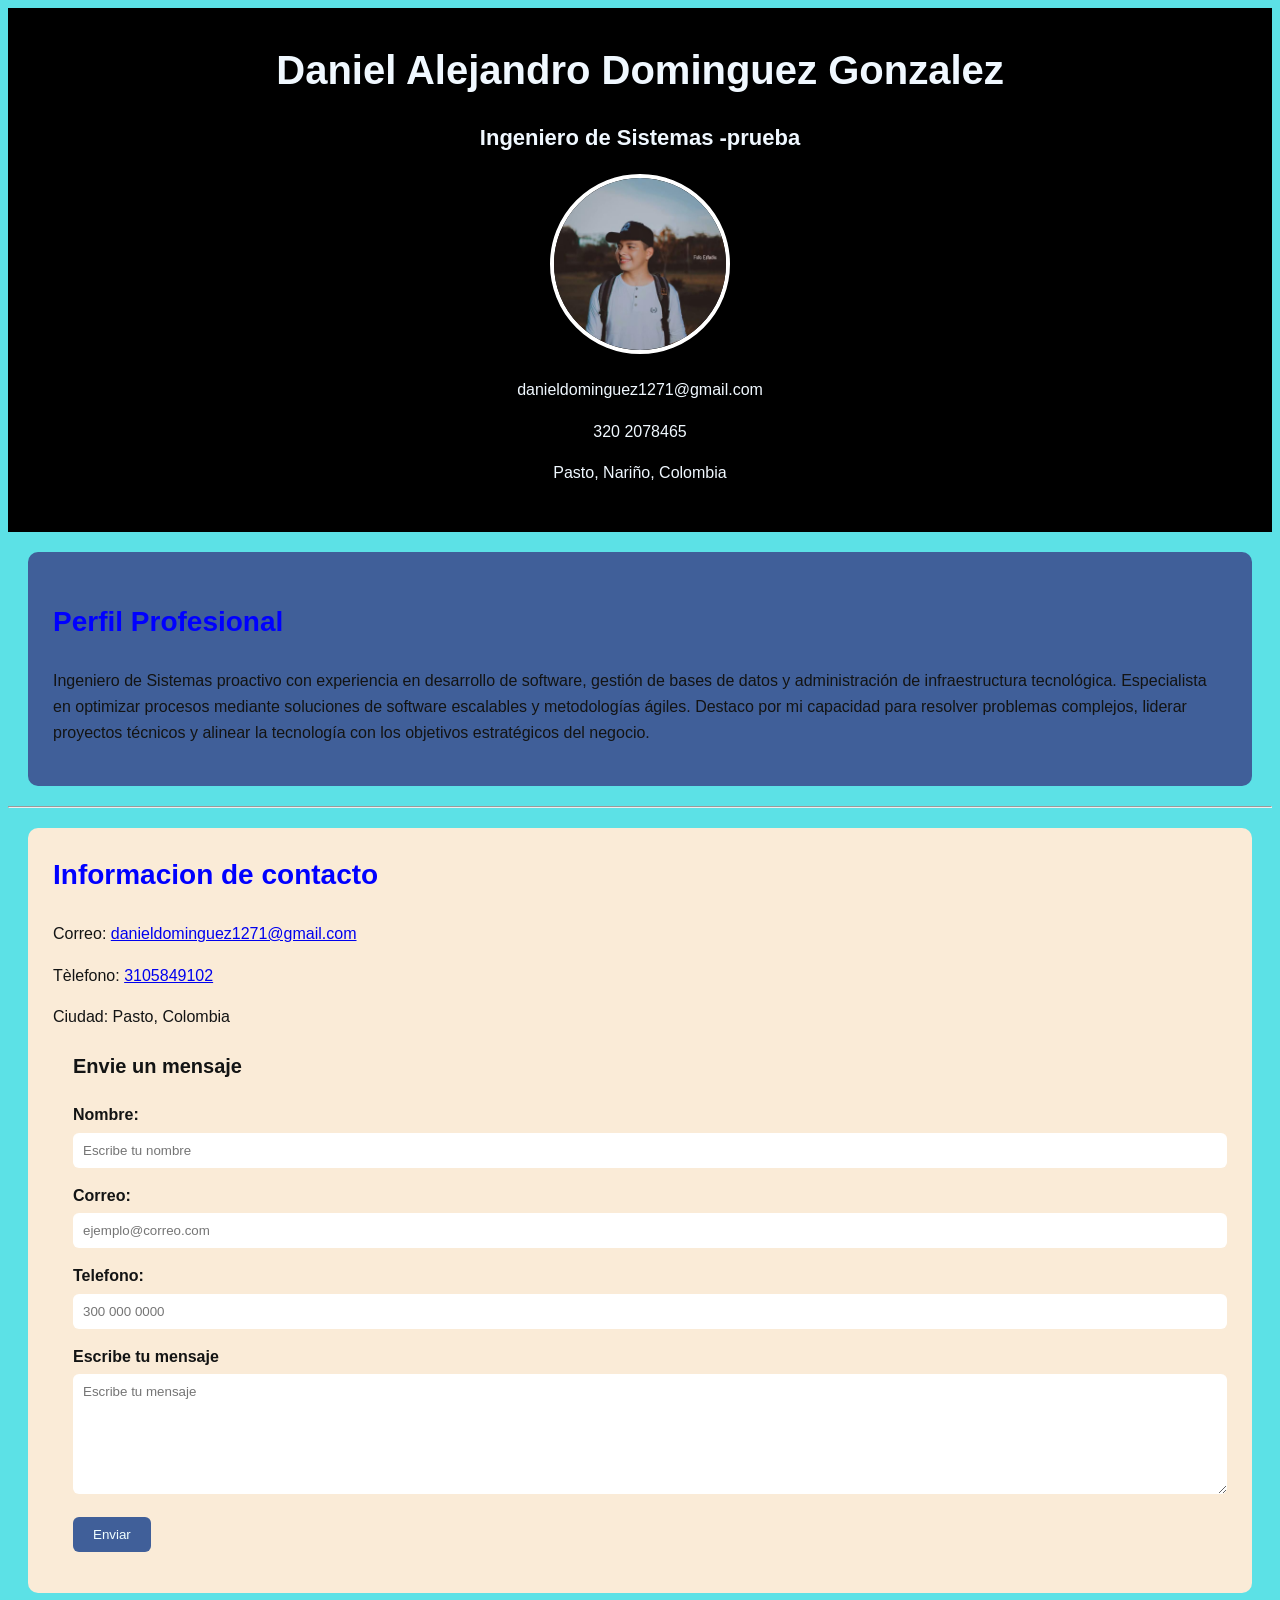
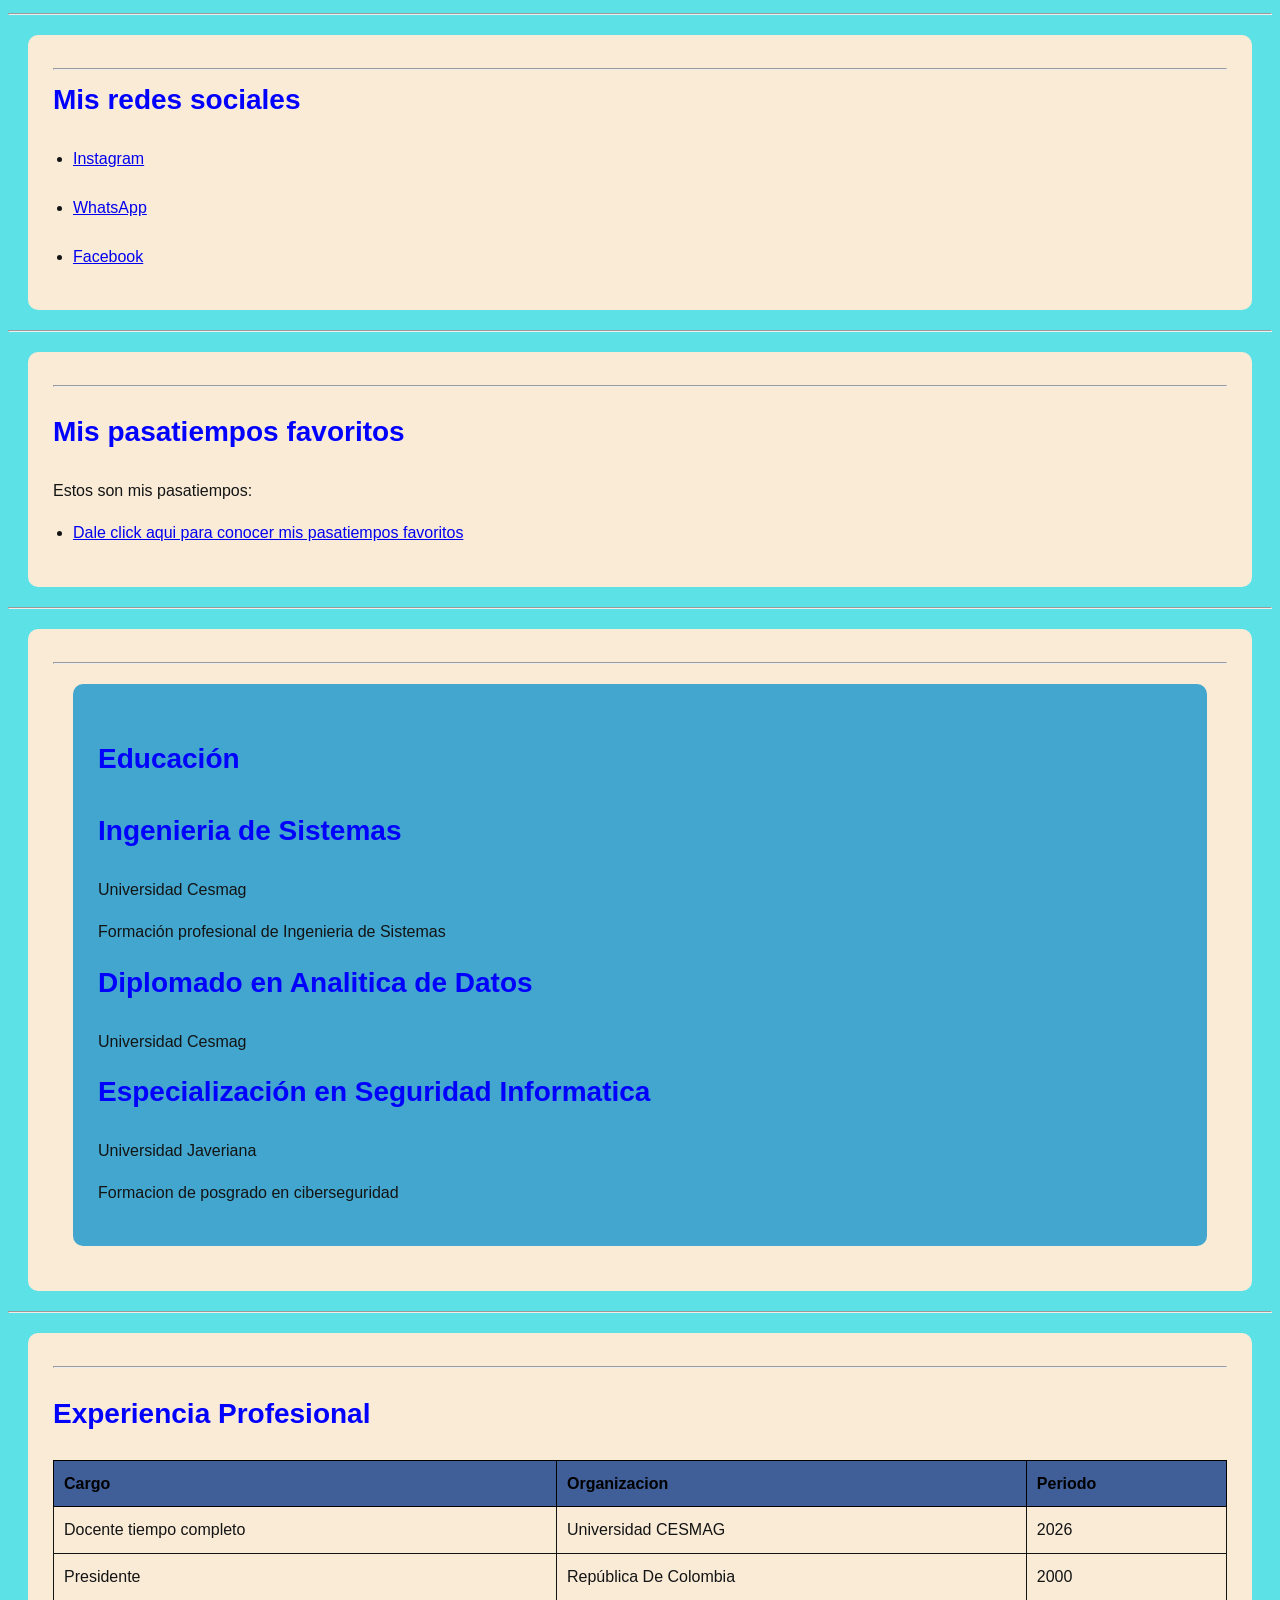
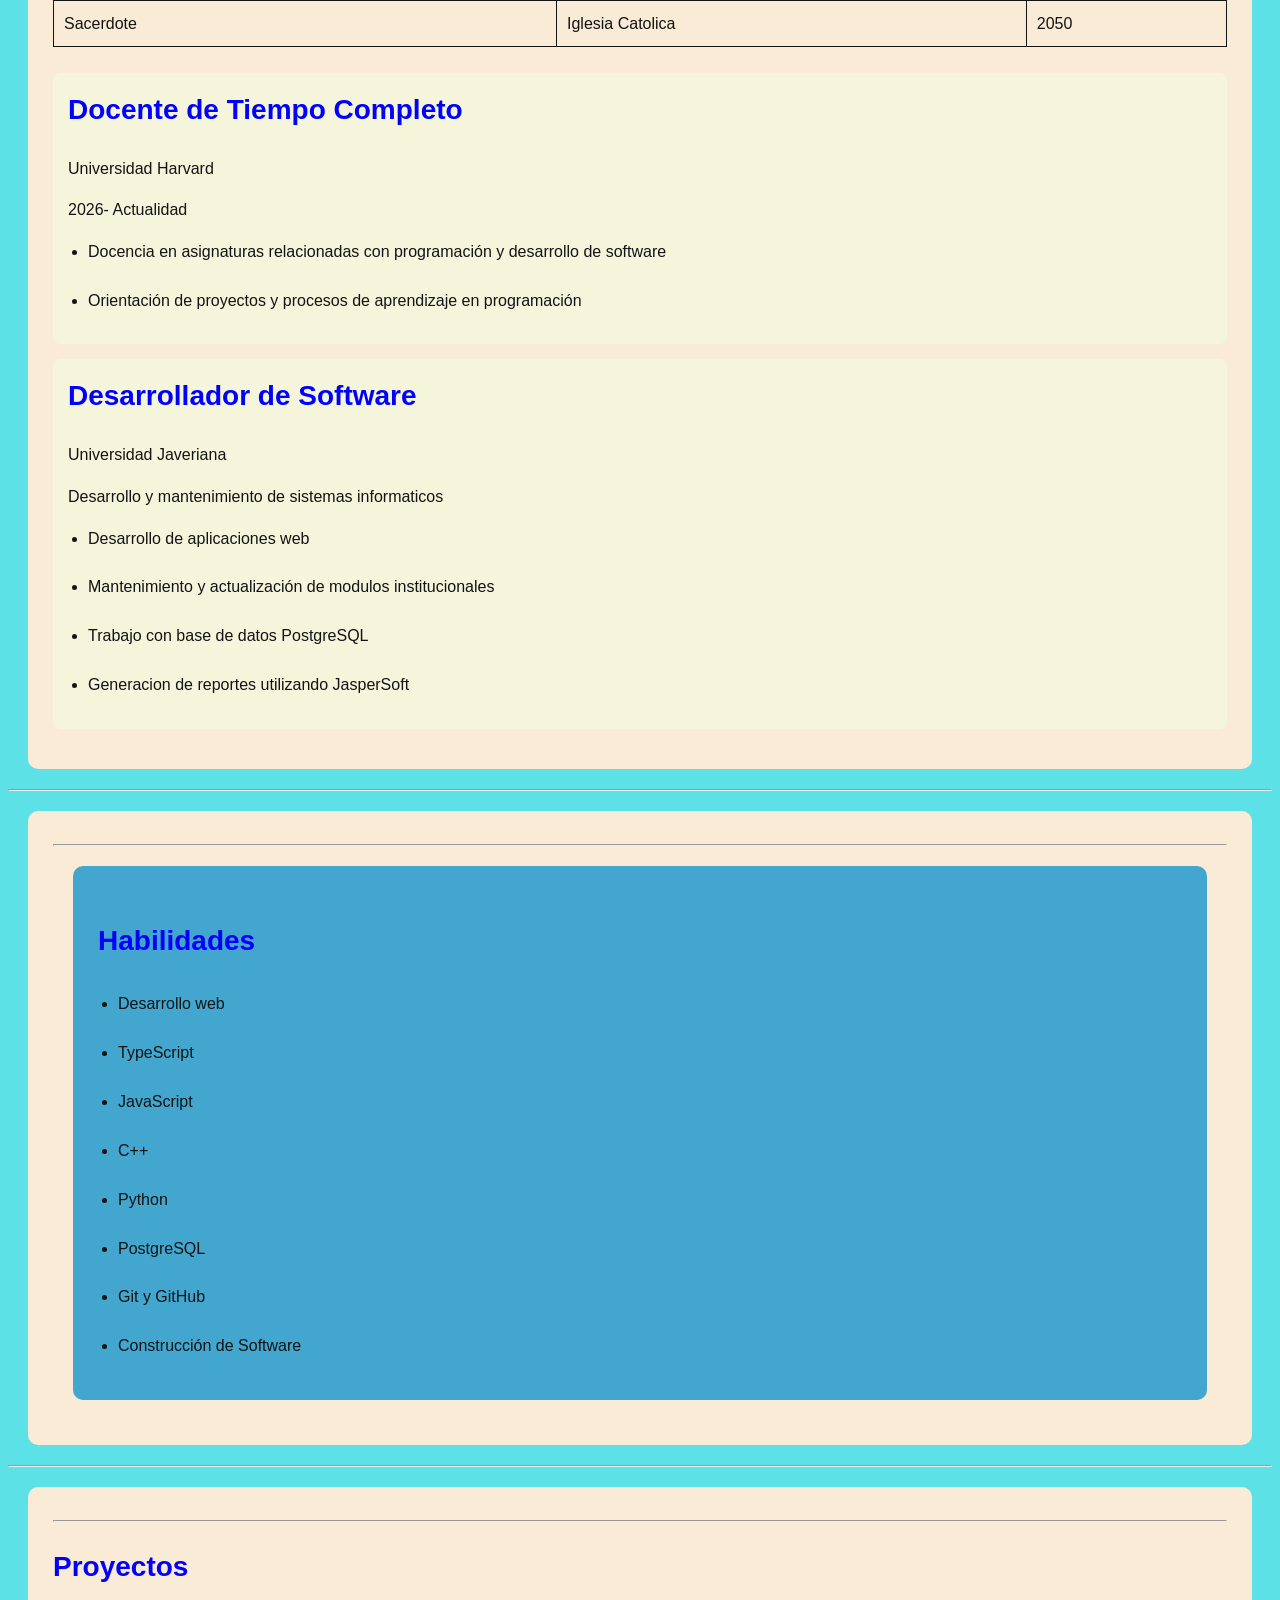
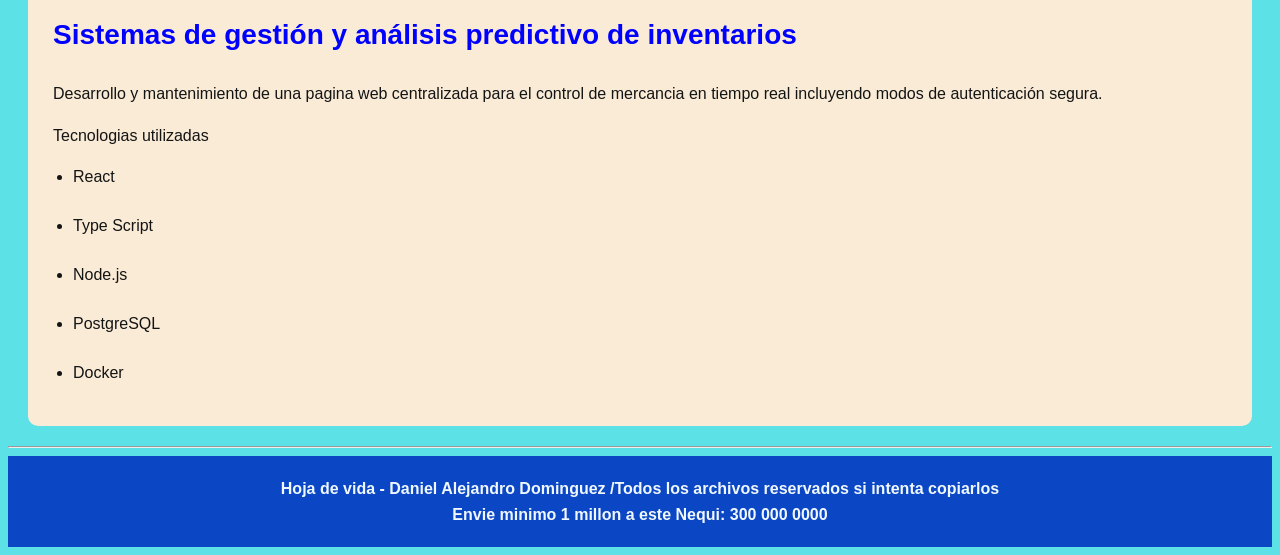
<file: index.html>
<!DOCTYPE html>
<html lang="en">
    
<head>
    <meta charset="UTF-8">
    <meta name="viewport" content="width=device-width, initial-scale=1.0">
    <link rel="stylesheet" href="css/style.css">
    <title>Document</title>

    <!--- Color a la página--->
    <!----
    <style>
    body {
    background-color: rgb(177, 190, 190);
        }
    </style>
    -->
    
</head>
<body>
    <header>
        <h1> Daniel Alejandro Dominguez Gonzalez</h1>
        <h2>Ingeniero de Sistemas -prueba</h2>
        <img src="img/imgen mia.jpeg" alt="Fotografia de Daniel Dominguez" width="200">
        <p>danieldominguez1271@gmail.com</p>
        <p>320 2078465</p>
        <p>Pasto, Nariño, Colombia</p>
        
        </header>

    <main>
        <!--- <hr> Salto de linea que me dibuja la division> --->
        <!--- <br> Salto de linea> --->
       
        <section class="seccion" id="perfil">
        <h1>Perfil Profesional</h1>
        <p>Ingeniero de Sistemas proactivo con experiencia en desarrollo de software, gestión de bases de datos y administración de infraestructura tecnológica. Especialista en optimizar procesos mediante soluciones de software escalables y metodologías ágiles. Destaco por mi capacidad para resolver problemas complejos, liderar proyectos técnicos y alinear la tecnología con los objetivos estratégicos del negocio.</p>
        </section>
        
        <hr>
        <section class="seccion" id="contacto"> 
        <h2>Informacion de contacto</h2>
        <p>Correo:
        <a href="mailto: danieldominguez1271@gmail.com">danieldominguez1271@gmail.com</a>
        </p>
        <p>Tèlefono:
        <a href="tel: +57 310 5849102">3105849102</a>
        </p>
        <p>Ciudad: Pasto, Colombia</p>
        
        <ul>
        <h3>Envie un mensaje</h3>
        <form action="">
        <label for="nombre">Nombre: </label>
        <input type="text" id="nombre" name="nombre" placeholder="Escribe tu nombre" required>

        <label for="correo">Correo: </label>
        <input type="email" id="correo" name="correo" placeholder="ejemplo@correo.com" required>
        
        <label for="telefono">Telefono: </label>
        <input type="tel" id="telefono" name telefono placeholder="300 000 0000">

        <label for="mensaje">Escribe tu mensaje</label>
        <textarea name="" id="mensaje" placeholder="Escribe tu mensaje" re></textarea>
        <button type="submit">Enviar</button>

        </form>
        </section>
        
        </ul>
        <hr>
        <section class="seccion" id="contacto">
        <hr>
        <h2>Mis redes sociales</h2>
        <ul>
            <li><a href="//www.instagram/" target="_blank">Instagram</a></li>
        <h2></h2>
            <li><a href="//www.WhatsApp.com/" target="_blank"> WhatsApp</a></li>
        <h2></h2>
             <li><a href="//www.Facebook.com" target="_blank"> Facebook</a></li>
        </ul>
        </section>
        
        <!--- <hr> Salto de linea que me dibuja la division> --->
       <hr>
        <section class="seccion" id="pasatiempos">
        <hr>
        <h1>Mis pasatiempos favoritos</h1>
        <p>Estos son mis pasatiempos:</p>
        <ul>
        <li><a href="pasatiempos.html">Dale click aqui para conocer mis pasatiempos favoritos</a></li>
        </ul>
       </section>
        
       <hr>
       <section class="seccion" id="datos personales">
        <hr>
        <section>
        <h1>Educación</h1>
        <h2>Ingenieria de Sistemas</h2>
        <p>Universidad Cesmag</p>
        <p>Formación profesional de Ingenieria de Sistemas</p>
        <h2>Diplomado en Analitica de Datos</h2>
        <p>Universidad Cesmag</p>
        <h2>Especialización en Seguridad Informatica</h2>
        <p>Universidad Javeriana</p>
        <p>Formacion de posgrado en ciberseguridad</p>
        </section>
       </section>
        
       <hr>
       <section class="seccion" id="Experiencia">
        <hr>
        <h1>Experiencia Profesional</h1>
        <table>
            <thead>
                <tr>
                    <th>Cargo</th>
                    <th>Organizacion</th>
                    <th>Periodo</th>
                </tr>
            </thead>
            <tbody>
                <tr>
                    <td>Docente tiempo completo</td>
                    <td>Universidad CESMAG</td>
                    <td>2026</td>
                </tr>
                <tr>
                    <td>Presidente</td>
                    <td>República De Colombia</td>
                    <td>2000</td>
                </tr>
                <tr>
                    <td>Sacerdote</td>
                    <td>Iglesia Catolica</td>
                    <td>2050</td>
                </tr>

            </tbody>
        </table>
        <br>
        <article class="experiencia" id="docente">
        <h2>Docente de Tiempo Completo</h2>
        <p>Universidad Harvard</p>
        <p>2026- Actualidad</p>
        <ul>
            <li>Docencia en asignaturas relacionadas con programación y desarrollo de software</li>
        <h2></h2>
            <li> Orientación de proyectos y procesos de aprendizaje en programación</li>
        </ul>
        </article>

        <article class="experiencia" id="Desarrollador">
         <h2>Desarrollador de Software</h2>
        <p>Universidad Javeriana</p>
        <p>Desarrollo y mantenimiento de sistemas informaticos</p>
        <ul>
            <li>Desarrollo de aplicaciones web</li>
        <h2></h2>
            <li>Mantenimiento y actualización de modulos institucionales</li>
        <h2></h2>
            <li>Trabajo con base de datos PostgreSQL</li>
        <h2></h2>
            <li>Generacion de reportes utilizando JasperSoft</li>
        </ul>
       </section>
        </article>
        
       <hr>
       <section class="seccion" id="Habilidades">
        <hr>
        <section>
               <h1>Habilidades</h1>
        <ul>
            <li>Desarrollo web</li>
        <h2></h2>
            <li>TypeScript</li>
        <h2></h2>
            <li>JavaScript</li>
        <h2></h2>
            <li>C++</li>
        <h2></h2>
            <li>Python</li>
        <h2></h2>
            <li>PostgreSQL</li>
        <h2></h2>
            <li>Git y GitHub</li>
        <h2></h2>
            <li>Construcción de Software</li>
        </ul>
        </section>
       </section>

       <hr>
       <section class="seccion" id="proyectos">
        <hr>
        <h1>Proyectos</h1>
        <h2>Sistemas de gestión y análisis predictivo de inventarios</h2>
        <p>Desarrollo y mantenimiento de una pagina web centralizada
            para el control de mercancia en tiempo real incluyendo modos de autenticación segura.</p>
        <p>Tecnologias utilizadas</p>
        <ul>
            <li>React</li>
        <h2></h2>
            <li>Type Script</li>
        <h2></h2>
            <li>Node.js</li>
        <h2></h2>
            <li>PostgreSQL</li>
        <h2></h2>
            <li>Docker</li>
        </ul>
    </header>
       </section>
       
    </main>
    <hr>
    <footer>
        <p>
            <strong>Hoja de vida - Daniel Alejandro Dominguez /Todos los archivos reservados si intenta copiarlos</strong>
        </p>
        <p>
            <strong>Envie minimo 1 millon a este Nequi: 300 000 0000</strong>
        </p>
    </footer>
</body>
</html>
</file>
<file: css/style.css>
body{
    background-color: rgb(92, 225, 230);
    color: rgb(19, 20, 20);
    font-family: Arial, fantasy;
    line-height: 1.6;
}
*{
    box-sizing: border-box;
}

h1{
    color: rgb(0, 0, 0);
    font-size: 40px;
}
.seccion {
    background-color: antiquewhite;
}

/*Perfil*/
#perfil{
    background-color: rgb(64, 95, 153);
}
h1{
    color:blue;
    font-size: 28px;
}      
h3{
    font-size: 20px;
}

p{
    line-height: 1.6;
}

header{
    background-color: black;
    color: aliceblue;
    text-align: center;
    padding: 30px;
}
header h1{
    margin: 0;
    color: aliceblue;
    font-size: 40px;
}
header h2{
    color: aliceblue;
    font-size: 22px;
}

header img{
    width: 180px;
    height: 180px;
    border-radius: 50%;
    object-fit: cover;
    border: 4px solid white;
}

/*Títulos*/

h2 {
    color: blue;
    font-size: 28px;
}

/*Sección*/
section{    
    background-color: rgb(66, 166, 206);
    padding: 25px;
    margin: 20px;
    border: 1px rgb(64, 95, 153);
    border-radius: 10px;
}

.seccion h2 {
    margin-top: 0;
}

/*listas*/
ul{
    padding-left: 20px;
}
li{
    margin-bottom: 5px;
}
/*Formulario*/
form{
    margin-top: 20px;
}
label{
    display: block;
    margin-bottom: 5px;
    font-weight: bold;
}

input,
textarea {
    width: 100%;
    padding: 10px;
    margin-bottom: 15px;
    border: 1px slategray;
    border-radius: 6px;
    font-family: inherit;
}

textarea {
    min-height: 120px;
    resize: vertical;
}

button {
    background-color: rgb(64, 95, 153);
    color: azure;
    border: none;
    padding: 10px 20px;
    border-radius: 6px;
    cursor: pointer;
}

/*Tabla*/

table {
    width: 100%;
    border-collapse: collapse;
}
th,td {
    border: 1px solid;
    padding: 10px;
    text-align: left;
}
th {
    background-color: rgb(64, 95, 153);
    color: black;
}

/*Formación*/
.formacion {
    background-color: beige;
    padding: 15px;
    margin-bottom: 15px;
    border: 1px silver;
    border-radius: 8px;
}

/*Experiencia*/
.experiencia {
    background-color: beige;
    padding: 15px;
    margin-bottom: 15px;
    border: 1px silver;
    border-radius: 8px;
}

/*Proyecto*/
.proyecto {
    background-color: beige;
    padding: 15px;
    margin-bottom: 15px;
    border: 1px silver;
    border-radius: 8px;
}

/*Pie de página*/
footer {
    background-color: rgb(11, 70, 197);
    color: aliceblue;
    text-align: center;
    padding: 20px;
}

footer p {
    margin: 0;
}
</file>
